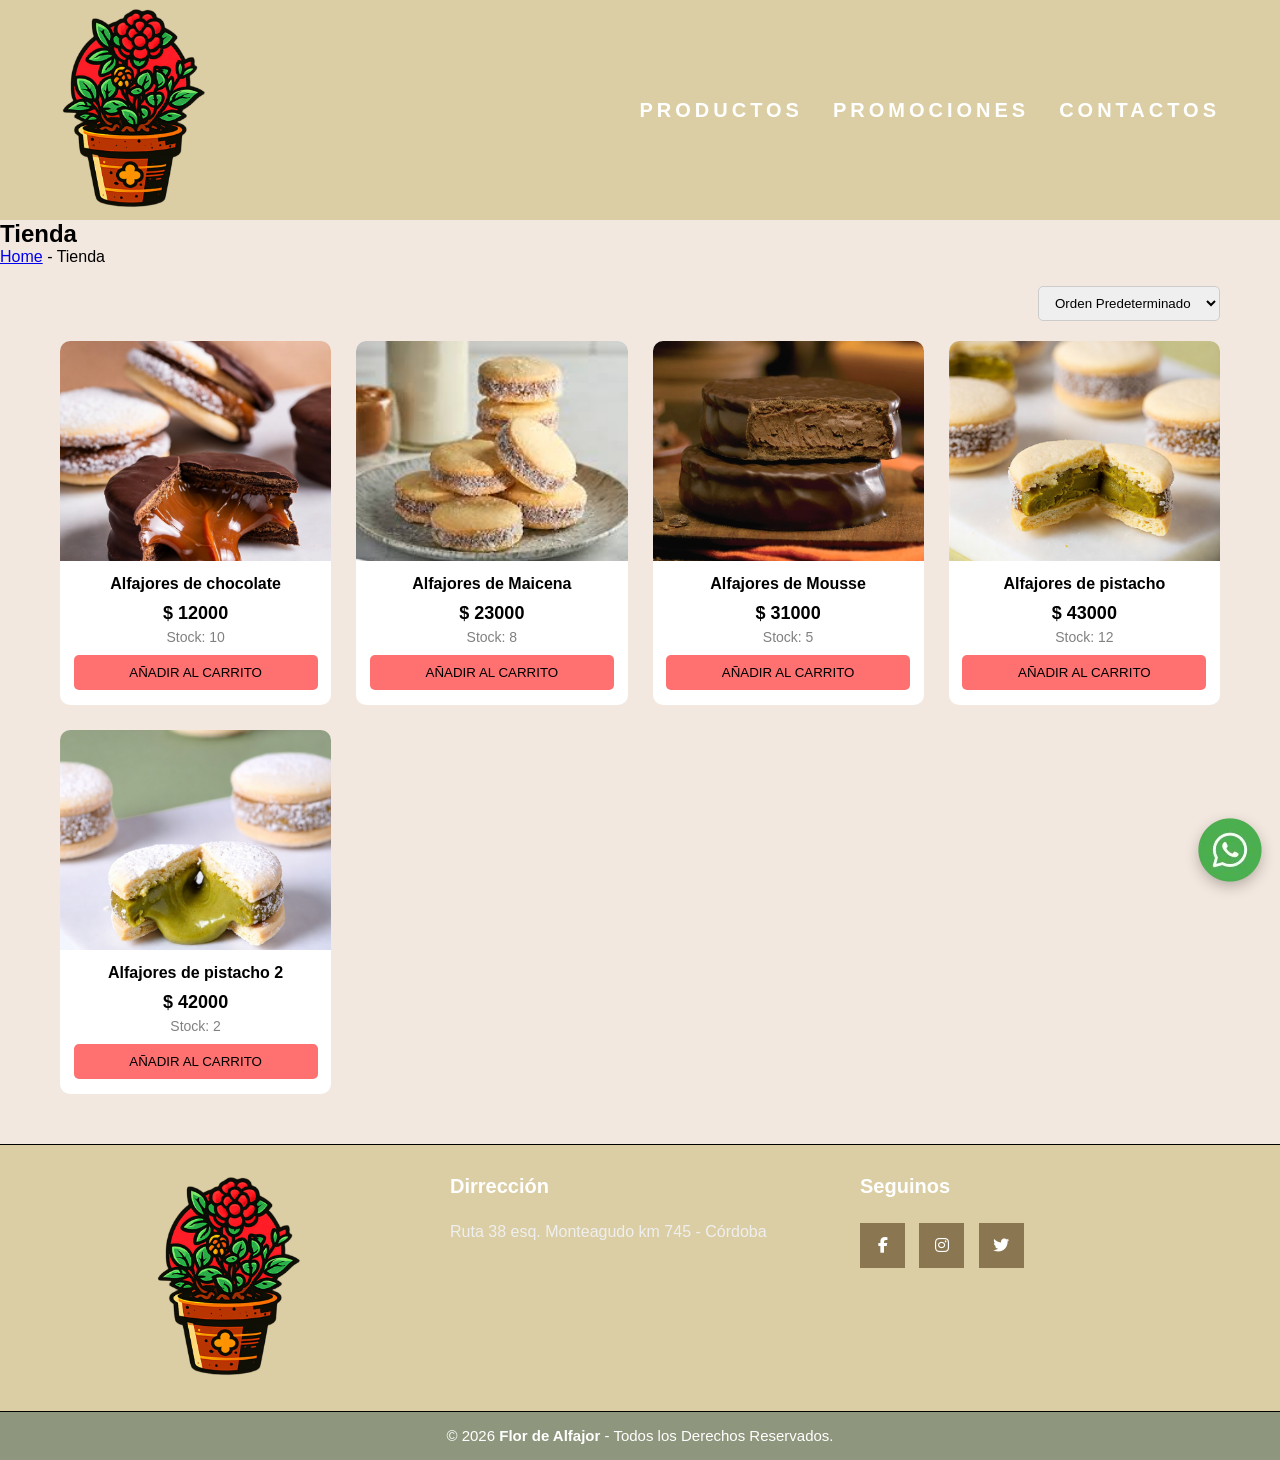
<file: productos.html>
<!DOCTYPE html>
<html lang="es">
<head>
    <meta charset="UTF-8">
    <meta name="viewport" content="width=device-width, initial-scale=1.0">
    <title>Flor De Alfajor | Inicio </title>
    <!-- CSS -->
    <link rel="stylesheet" href="Recursos/css/productos.css">
    <!-- JS -->
    <script type="module" src="./Recursos/js/index.js"></script>
    <!-- Icono de la pagina -->
    <link rel="shortcut icon" href="./Recursos/imgenes/Logo/Icono-de-flor-de-alfajor.ico" type="image/x-icon">

    <!-- ICONOS DE REDES SOCIALES -->
    <link rel="stylesheet" href="https://cdnjs.cloudflare.com/ajax/libs/font-awesome/6.5.0/css/all.min.css">
</head>
<body>
    <header class="cabecera-principal">

        <!--Logo-->
        <a href="index.html">
            <img class="logo-nav" src="./Recursos/imgenes/Logo/Logo de flor de alfajor.png" alt="Logo De  Flor de Alfajor">
        </a>

       
        <!---Menu-->
        <nav class="nav-bar">
            <a class="menu-bar" href="productos.html">Productos</a>
            <a class="menu-bar" href="promociones.html">Promociones</a>
            <a class="menu-bar" href="contacto.html">Contactos</a>    
        </nav>
        
    </header>


    <main>
        
        <section class="">
            <h1>Tienda</h1>

            <nav>
                <p>
                    <a href="index.html">Home</a>
                    <span> - </span>
                    <span>Tienda</span>
                </p>
            </nav>
        </section>

        <!-- FILTRO -->
        <section class="barra-filtro">
            <form>
                <select>
                    <option>Orden Predeterminado</option>
                    <option>Precio: Mayor a Menor</option>
                    <option>Precio: Menor a Mayor</option>
                </select>
            </form>
        </section>

        <!-- PRODUCTOS -->
        <section class="productos-grid" id="productos-contenedor">

            <!-- producto 1 -->

            <article class="producto-card">
                <a href="#">
                    <img src="./Recursos/imgenes/productos/alfajores de chocolate con dulce de leche.jpg">

                    <h3 class="nombre">Alfajores de Chocolate</h3>
                    <p class="precio">$ 43.000</p>
                    <p class="stock">Stock: 10</p>

                    <button>AÑADIR AL CARRITO</button>
                </a>
            </article>

            <!-- producto 2 -->

            
            
        </section>
    </main>
    



    <footer class="pie-pagina">
        <div class="grupo-1">
            <div class="box">
                <figure>
                    <a href="index.html">
                        <img src="./Recursos/imgenes/Logo/Logo de flor de alfajor.png" alt="Logo footer">
                    </a>
                </figure>
            </div>
            <div class="box">
                <h3>Dirrección</h3>
                <p>Ruta 38 esq. Monteagudo km 745 - Córdoba</p>
            </div>
            <div class="box">
                <h3>Seguinos</h3>
                <div class="red-social">
                    <a href="#" class="fa-brands fa-facebook-f"></a>
                    <a href="#" class="fa-brands fa-instagram"></a>
                    <a href="#" class="fa-brands fa-twitter"></a>
                </div>
            </div>
        </div>

        <div class="grupo-2">
            <small>&copy; 2026 <b>Flor de Alfajor</b> - Todos los Derechos Reservados.</small>
        </div>
    </footer>

    <a class="whatsapp-float" href="https://wa.me/+5493511111111">
        <img src="./Recursos/imgenes/Redes Sociales/Icono whatsapp.webp" alt="Whatsapp">
    </a>
</body>
</html>
</file>
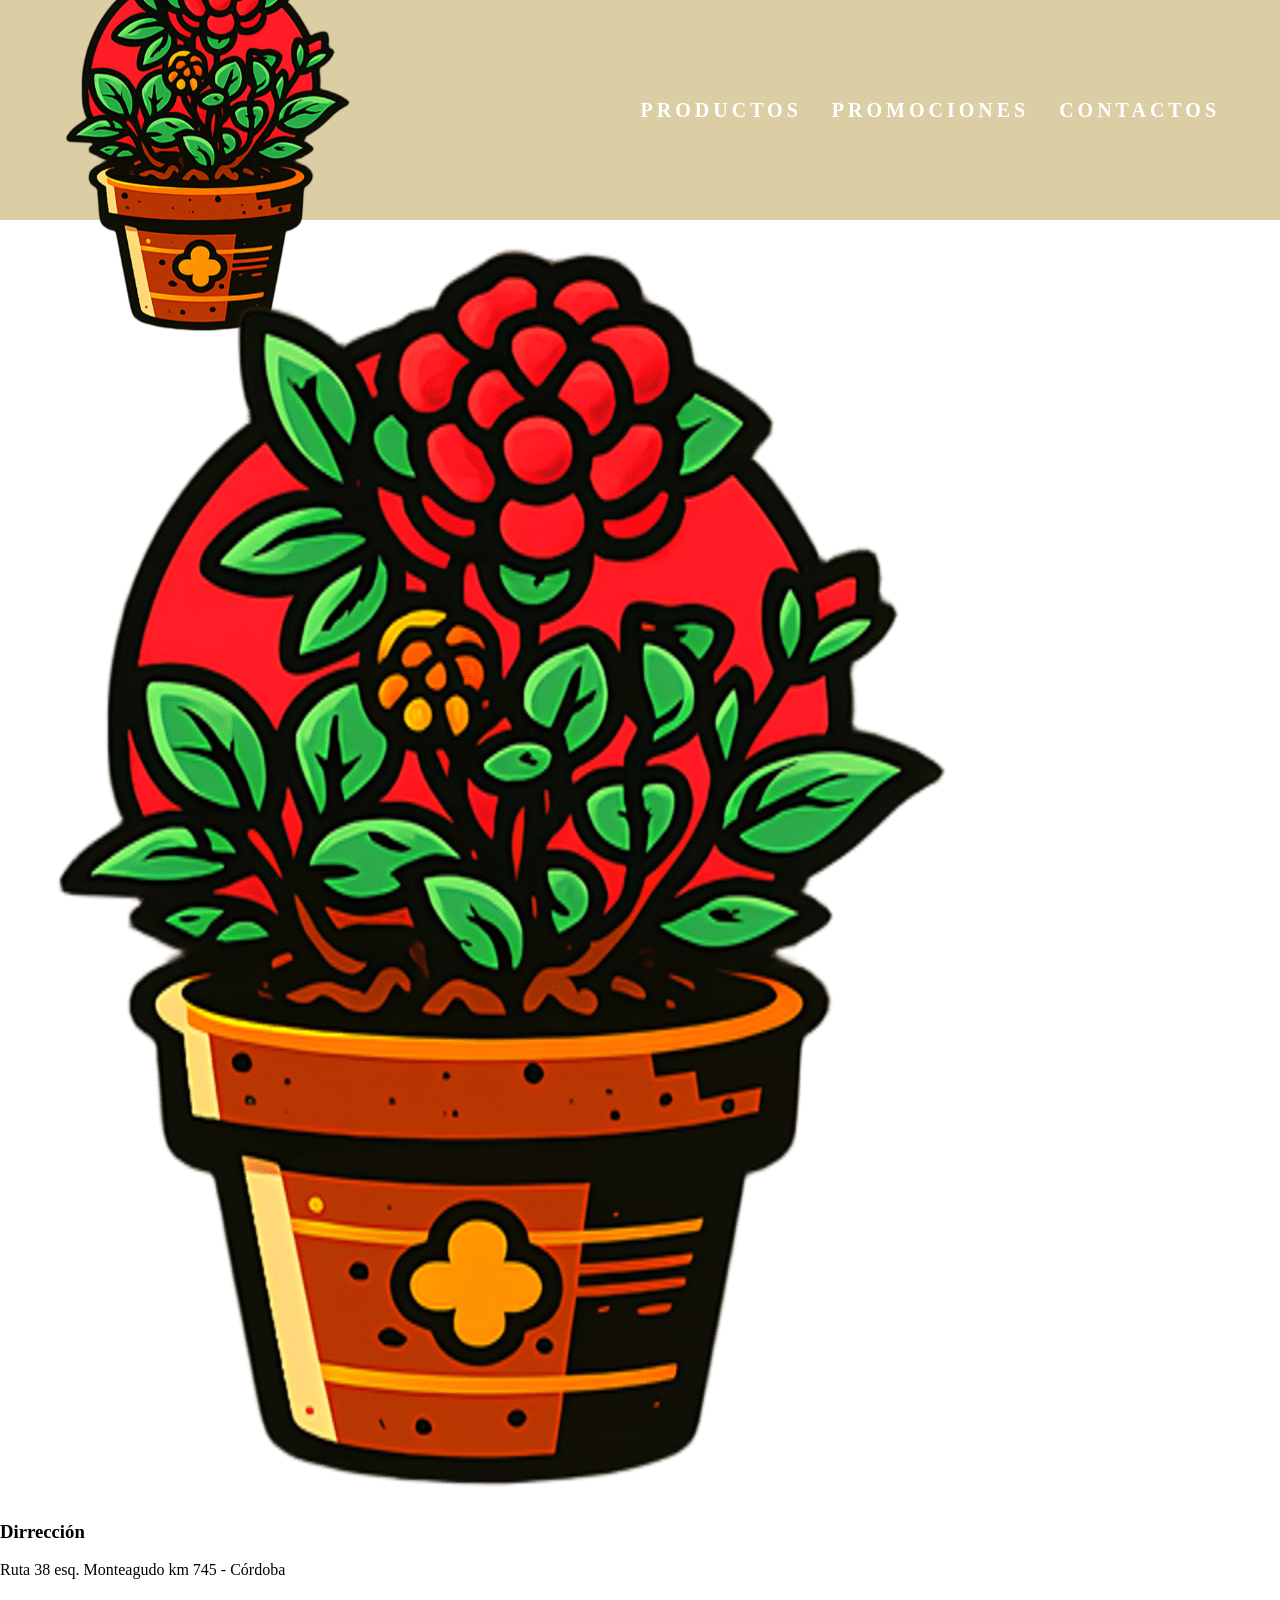
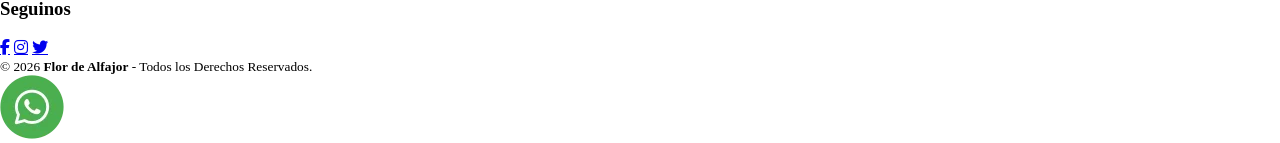
<file: promociones.html>
<!DOCTYPE html>
<html lang="es">
<head>
    <meta charset="UTF-8">
    <meta name="viewport" content="width=device-width, initial-scale=1.0">
    <title>Flor De Alfajor | Inicio </title>

    <link rel="stylesheet" href="Recursos/css/index.css">

    <link rel="shortcut icon" href="./Recursos/imgenes/Logo/Icono-de-flor-de-alfajor.ico" type="image/x-icon">

    <!-- ICONOS DE REDES SOCIALES -->
    <link rel="stylesheet" href="https://cdnjs.cloudflare.com/ajax/libs/font-awesome/6.5.0/css/all.min.css">
</head>
<body>
    
    <header class="cabecera-principal">
        <!--Logo-->
        <a href="index.html">
            <img class="logo-nav" src="./Recursos/imgenes/Logo/Logo de flor de alfajor.png" alt="Logo De  Flor de Alfajor">
        </a>

       
        <!---Menu-->
        <nav class="nav-bar">
            <a class="menu-bar" href="productos.html">Productos</a>
            <a class="menu-bar" href="promociones.html">Promociones</a>
            <a class="menu-bar" href="contacto.html">Contactos</a>    
        </nav>
        
    </header>

    <main>

        
    </main>

    <footer class="pie-pagina">
        <div class="grupo-1">
            <div class="box">
                <figure>
                    <a href="index.html">
                        <img src="./Recursos/imgenes/Logo/Logo de flor de alfajor.png" alt="Logo footer">
                    </a>
                </figure>
            </div>
            <div class="box">
                <h3>Dirrección</h3>
                <p>Ruta 38 esq. Monteagudo km 745 - Córdoba</p>
            </div>
            <div class="box">
                <h3>Seguinos</h3>
                <div class="red-social">
                    <a href="#" class="fa-brands fa-facebook-f"></a>
                    <a href="#" class="fa-brands fa-instagram"></a>
                    <a href="#" class="fa-brands fa-twitter"></a>
                </div>
            </div>
        </div>

        <div class="grupo-2">
            <small>&copy; 2026 <b>Flor de Alfajor</b> - Todos los Derechos Reservados.</small>
        </div>
    </footer>

    <a class="whatsapp-float" href="https://wa.me/+5493511111111">
        <img src="./Recursos/imgenes/Redes Sociales/Icono whatsapp.webp" alt="Whatsapp">
    </a>
    
</body>
</html>
</file>
<file: Recursos/css/productos.css>
*{
  margin: 0;
  padding: 0;
  box-sizing: border-box;
  font-family: Arial, Helvetica, sans-serif;
}

body {
  background-color: #F3E8DF;
}



/* --- CABECERA / NAV --- */

.cabecera-principal {
  background-color: #DBCEA5; 
  height: 220px;
  display: flex;
  justify-content:space-between;
  gap: 60px;
  align-items: center;
  padding: 0 60px;
}


.logo-nav {
  width: 150px;
  height: auto;
  /* margin-top: 50px; */
}

/* NAV */
.nav-bar {
  display: flex;
  align-items: center;
  gap: 30px;
}

/* LINKS */
.menu-bar {
  text-transform: uppercase;
  font-size: 20px;
  text-decoration: none;
  color: #ffffff;
  font-weight: 800;
  letter-spacing: 4px;
  transition: all 0.3s ease;
  position: relative;
}

/* EFECTO HOVER PRO */
.menu-bar::after {
  content: "";
  position: absolute;
  width: 0%;
  height: 2px;
  bottom: -5px;
  left: 0;
  background-color: #fca311;
  transition: width 0.3s;
}

.menu-bar:hover::after {
  width: 100%;
}

.menu-bar:hover {
  color: #fca311;
}



/*---------------------------------------------------------------------------------------------------------------

/*  MAIN - CONTENIDO */

.titulo-bienvenida {
  width: 100%;
  height: 400px;    
  position: absolute;
  text-align: center;
  top: 25%;          
  left: 50%;
  transform: translateX(-50%);
  text-align: center;
  font-size: 70px;
  padding-top: 10px;
  text-shadow: 0 0 3px #ffffff66, 0 0 10px #ffffff66, 0 0 20px #ffffff66; 
}

.titulo-bienvenida p {
  font-size: 16px; 
  line-height: 1.6; /* espacio entre líneas */
  color: #dddddd; 
  margin-bottom: 24px; 
}

/* FILTRO */
.barra-filtro{
  max-width: 1200px;
  margin: 20px auto;
  padding: 0 20px;
  display: flex;
  justify-content: flex-end;
}

.barra-filtro select{
  padding: 8px 12px;
  border-radius: 5px;
  border: 1px solid #ccc;
  cursor: pointer;
}

/* GRID PRODUCTOS */
.productos-grid{
  display: grid;
  grid-template-columns: repeat(auto-fill, minmax(250px, 1fr));;
  gap: 25px;
  max-width: 1200px;
  margin: 20px auto 50px;
  padding: 0 20px;
}

/* CARD */
.producto-card{
  background: #fff;
  border-radius: 10px;
  overflow: hidden;
  text-align: center;
  /* box-shadow: 0 4px 10px rgba(0,0,0,0.15); */
  transition: all 0.3s ease;
}

/* hover animado */
.producto-card:hover{
  transform: translateY(-8px);
  box-shadow: 0 10px 25px rgba(0,0,0,0.25);
}

/* link completo */
.producto-card a{
  text-decoration: none;
  color: black;
  display: block;
}

/* imagen */
.producto-card img{
  width: 100%;
  height: 220px;
  object-fit: cover;
}

/* texto */
.nombre{
  font-size: 16px;
  margin: 10px;
}

.precio{
  font-size: 18px;
  font-weight: bold;
  margin-bottom: 5px;
}

.stock{
  font-size: 14px;
  color: gray;
  margin-bottom: 10px;
}

/* botón */
.producto-card button{
  background: #FF7070;
  color: black;
  border: none;
  padding: 10px;
  width: 90%;
  margin-bottom: 15px;
  border-radius: 5px;
  cursor: pointer;
  transition: 0.3s;
}

.producto-card button:hover{
  background: #BCD9A2;
  color: black;
}




/*---------------------------------------------------------------------------------------------------------------

/*  Footer - CONTENIDO */

.pie-pagina{
  width: 100%;
  background-color:#DBCEA5;
  gap: 60px;
  border-top: 1px solid #000000;
}

.pie-pagina .grupo-1{
  width: 100%;
  max-width: 1200px;
  margin: auto;
  display: grid;
  grid-template-columns: repeat(3, 1fr);
  grid-gap: 50px;
  padding: 30px 0px;
  gap: 30px;

}

.pie-pagina .grupo-1 .box figure{
  width: 100%;
  height: 100%;
  display: flex;
  justify-content: center;
  align-items: center;
}

.pie-pagina .grupo-1 .box figure img{
  /* max-width: 180px; */
  width: 150px;
  height: auto;
}

.pie-pagina .grupo-1 .box h3{
  color: #fff;
  margin-bottom: 25px;
  font-size: 20px;
}

.pie-pagina .grupo-1 .box p{
  color: #efefef;
  margin-bottom: 10px;
}

.pie-pagina .grupo-1 .red-social a{
  display: inline-block;
  text-decoration: none;
  width: 45px;
  height: 45px;
  line-height: 45px;
  color: #fff;
  margin-right: 10px;
  background-color: #8A7650;
  text-align: center;
  transition: all 300ms ease;
}

.pie-pagina .grupo-1 .red-social a:hover{
  color: #c60808;
}

.pie-pagina .grupo-2{
  background-color: #8E977D;
  padding: 15px 10px;
  text-align: center;
  color: #fff;
  border-top: 1px solid #000000;
}

.pie-pagina .grupo-2 small{
  font-size: 15px;
}

.whatsapp-float {
    position: fixed;
    bottom: 20px;
    right: 20px;
    z-index: 999;
    width: 60px;
    height: 60px;
    background-color: #25d366;
    border-radius: 50%;
    box-shadow: 0 5px 15px rgba(0, 0, 0, 0.3);
    display: flex;
    align-items: center;
    justify-content: center;
    animation: fadeInUp 1s ease, pulse 2s infinite;
    transition: transform 0.3s;

}

/*---------------------------------------------------------------------------------------------------------------

/*  RESPONSIVE */

@media screen and (max-width:800px){
  .pie-pagina .grupo-1{
    width: 90%;
    grid-template-columns: repeat(1, 1fr);
    grid-gap: 30px;
    padding: 35px 0px;
  } 
}
</file>
<file: Recursos/css/index.css>
body {
  margin: 0;
  padding: 0;
}


/* --- CABECERA / NAV --- */

.cabecera-principal {
  background-color: #DBCEA5; 
  height: 220px;
  display: flex;
  justify-content:space-between;
  gap: 60px;
  align-items: center;
  padding: 0 60px;
}

/* LOGO más chico */
.logo-nav {
  width: 300px;
  height: auto;
  margin-top: 50px;
}

/* NAV */
.nav-bar {
  display: flex;
  align-items: center;
  gap: 30px;
}

/* LINKS */
.menu-bar {
  text-transform: uppercase;
  font-size: 20px;
  text-decoration: none;
  color: #ffffff;
  font-weight: 800;
  letter-spacing: 4px;
  transition: all 0.3s ease;
  position: relative;
}

/* EFECTO HOVER PRO */
.menu-bar::after {
  content: "";
  position: absolute;
  width: 0%;
  height: 2px;
  bottom: -5px;
  left: 0;
  background-color: #fca311;
  transition: width 0.3s;
}

.menu-bar:hover::after {
  width: 100%;
}

.menu-bar:hover {
  color: #fca311;
}



/*---------------------------------------------------------------------------------------------------------------

/*  MAIN - CONTENIDO */



.carrusel {
  overflow: hidden;
  padding: 40px 0;
  background: #111;
}

/* pista que se mueve */
.track {
  display: flex;
  gap: 20px;
  animation: scroll 20s linear infinite;
}

/* cards */
.card {
  min-width: 300px;
  height: 400px;
  position: relative;
  overflow: hidden;
  border-radius: 10px;
  flex-shrink: 0;
  cursor: pointer;
}

/* imagen */
.card img {
  width: 100%;
  height: 100%;
  object-fit: cover;
  transition: transform 0.5s ease;
}

/* zoom al hover */
.card:hover img {
  transform: scale(1.1);
}

/* texto abajo */
.card span {
  position: absolute;
  bottom: 0;
  width: 100%;
  background: rgba(80, 20, 20, 0.9);
  color: white;
  text-align: center;
  padding: 15px;
  font-size: 18px;
}


/* animación carrusel */
@keyframes scroll {
  0% {
    transform: translateX(0);
  }
  100% {
    transform: translateX(-50%);
  }
}
</file>
